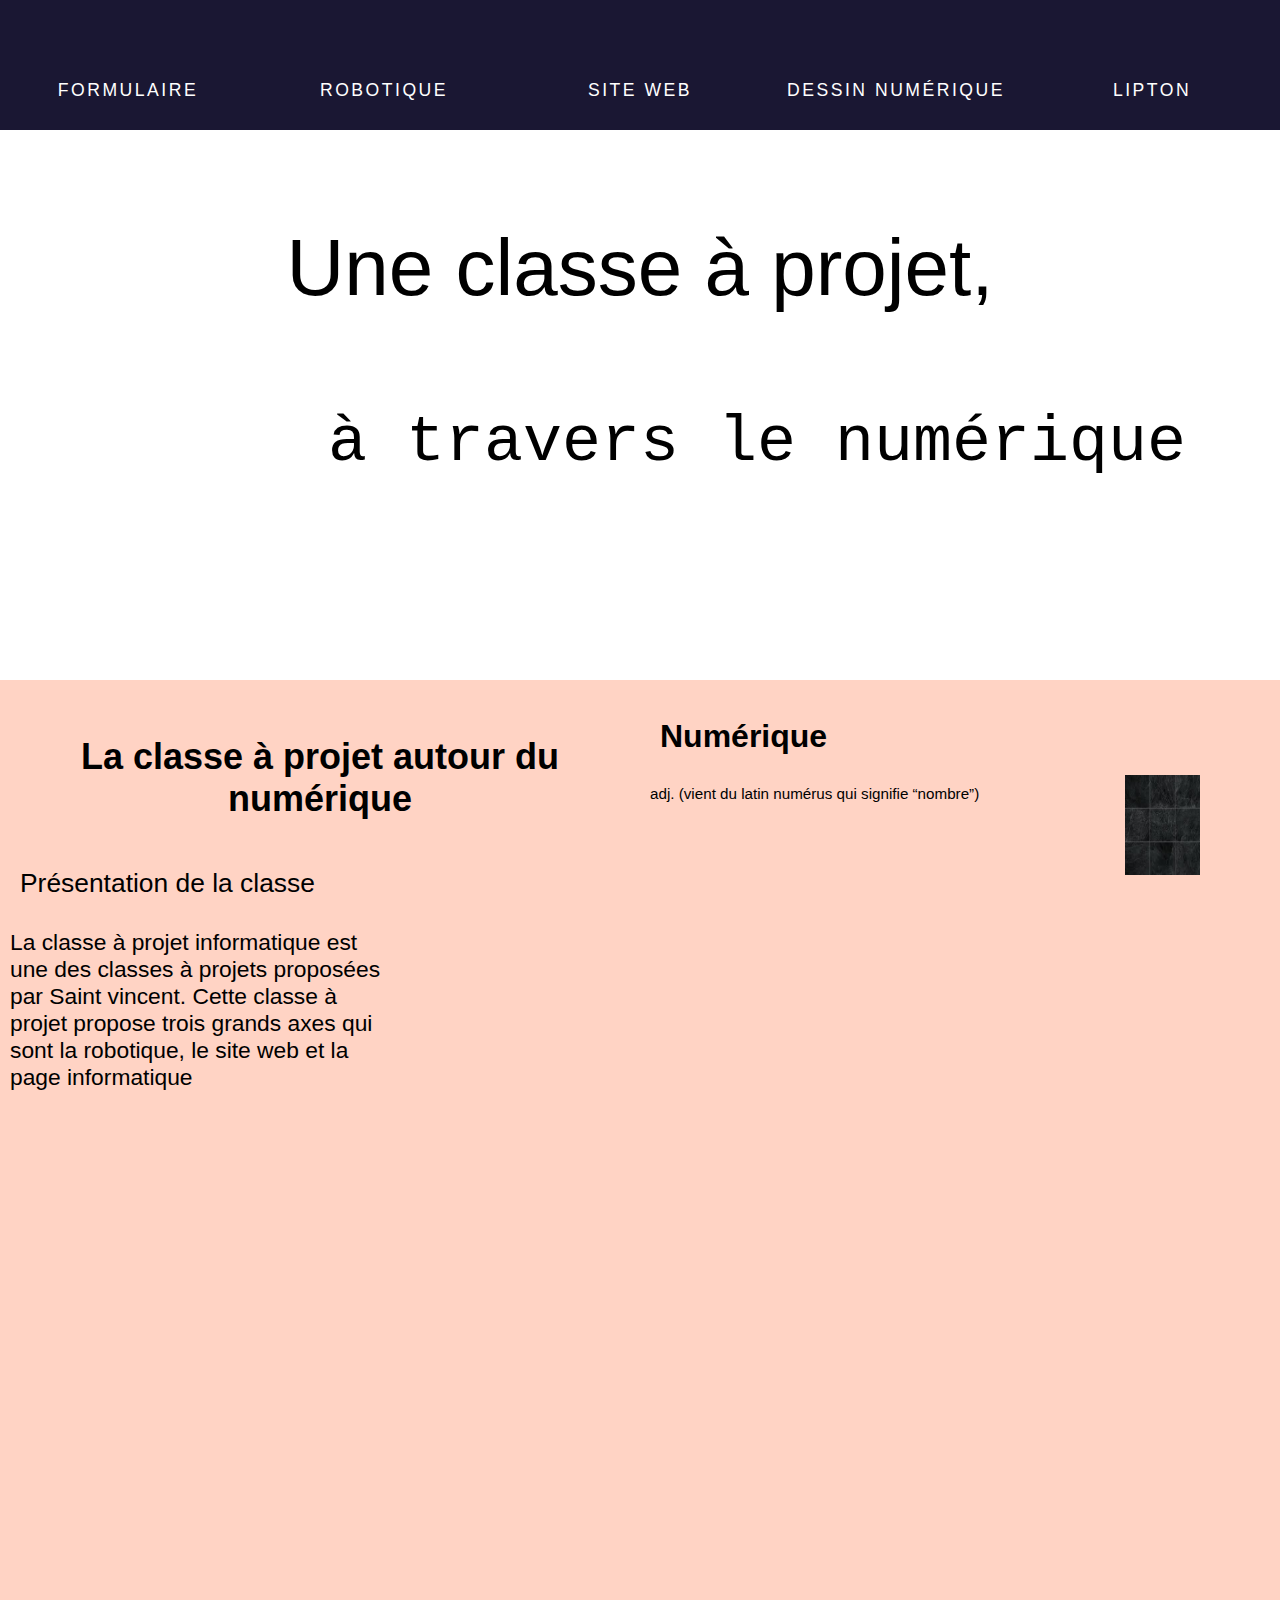
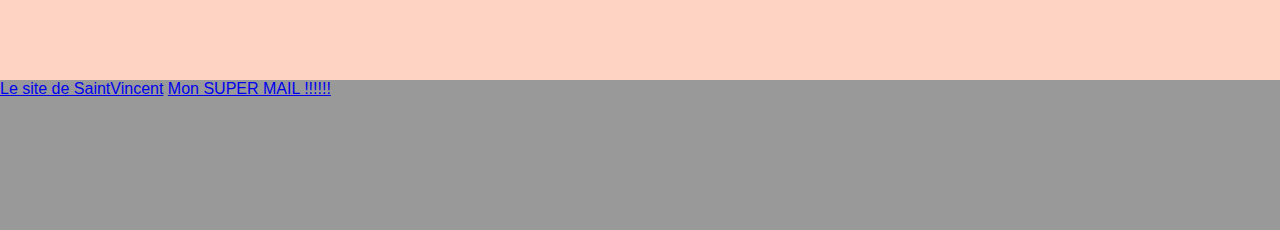
<file: index.html>
<!DOCTYPE html>
<html>
	<head>
		<meta charset="utf-8" />
		<title>Titre</title>
		<link rel="stylesheet" type="text/css" href="./styles/style.css">
						<script language="javascript">
					function plus()
					{code_html = '<a href="'+liens[chiffre]+'" target="_blank"><img border="0" src="'+pictures[chiffre]+'" height="100px" width="75px" ></a>';
					document.getElementById("zone_bannieres").innerHTML = code_html;
						if(chiffre == longueur)
							{ chiffre = 0; }
							else
							{ chiffre++; }
					changement = 1;
					//durée d'affichage d'une bannière en secondes
					window.setTimeout("plus()", (changement*2000));}
					/* http://www.espacejavascript.com */
					pictures = new Array()
					pictures[0] = './images/carrelage_1.jfif';
					pictures[1] = './images/carrelage_2.jfif';
					pictures[2] = './images/carrelage_3.jfif';
					longueur = pictures.length-1;

					liens = new Array()
					liens[0] = 'lien_image1.html';
					liens[1] = 'lien_image2.html';
					liens[2] = 'lien_image3.html';
					chiffre = 0;
					</script>	
	</head>
		<link rel='stylesheet' href='http://www.cnap.graphismeenfrance.fr/faune/styles/faune-fontes.css'>
		<body onload="plus()">
			<header>
			</header>
			<div class="boutons">
					<a href="./formulaire.html" class="lien1" >Formulaire</a>
					<a href="./page_robotique.html" class="lien1" >Robotique</a>
					<a href="./page_web_page.html" class="lien1" >Site Web</a>
					<a href="./dessin_numerique_page.html" class="lien1" >Dessin Numérique</a>
					<a href="./formulaire.html" class="lien1" >Lipton</a>
			</div>
			
			 <nav>
			 <br>
				<p> Une classe à projet, </p>
				<br>
				<pre>      à travers le numérique</pre>
			</nav>

			<section>
				<center>
				<br>
				<br>
				<h1 class="titre"> La classe à projet autour du numérique</h1>
				<br>
				<p class="m-paragraphe"> Présentation de la classe </p>
				<p class="paragraphe"> La classe à projet informatique est une des classes à projets proposées par Saint vincent. Cette classe à projet propose trois grands axes qui sont la robotique, le site web et la page informatique </p>
			</section>
			<div class="numerique">
				<br>
				<h1 class="titre_def">Numérique</h1>
				<p class="paragraphe">adj. (vient du latin numérus qui signifie “nombre”)</p>
			
					<div id="zone_bannieres" align="center"></div>
			</div>
			
			<footer>
				<a href="https://www.saintvincent-rennes.org">Le site de SaintVincent</a>
				<a href="mailto:maloelouenn.roy@gmail.com">Mon SUPER MAIL !!!!!!</a>
			</footer>
		</body>
</html>
</file>
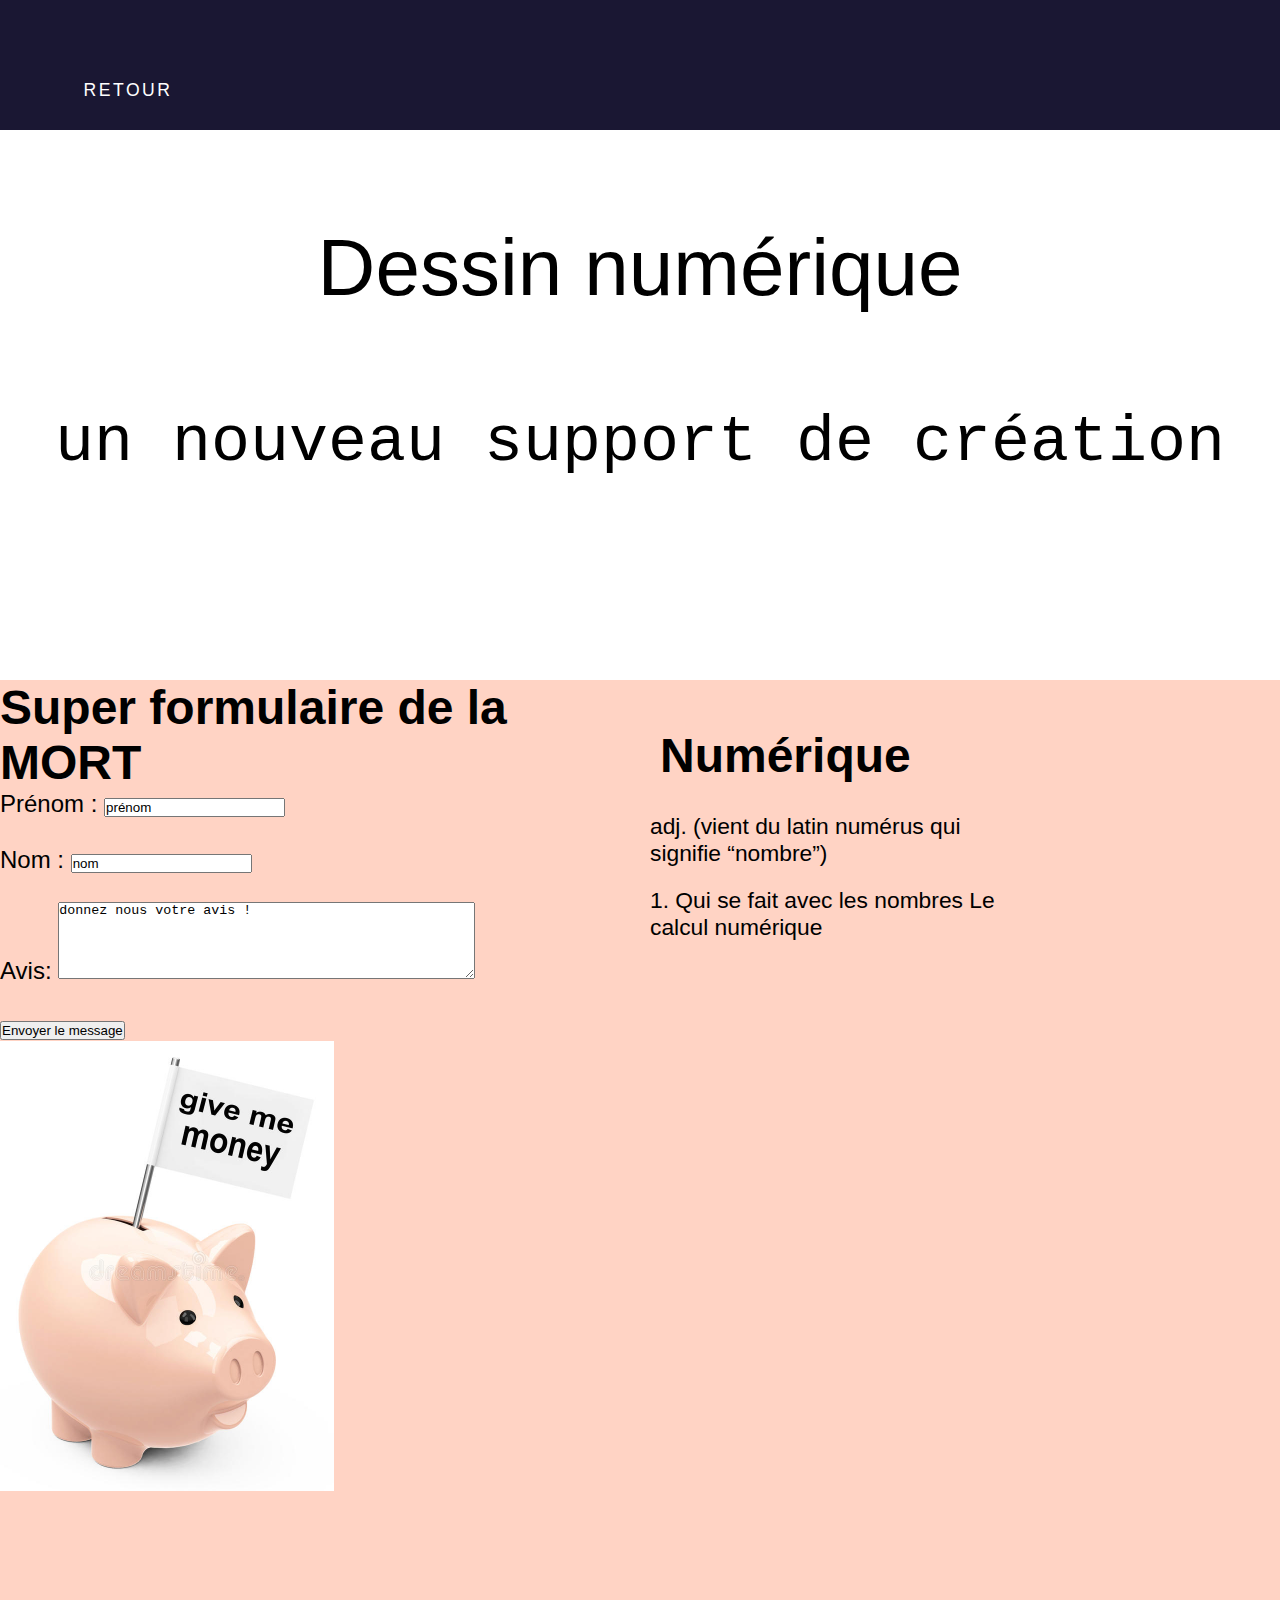
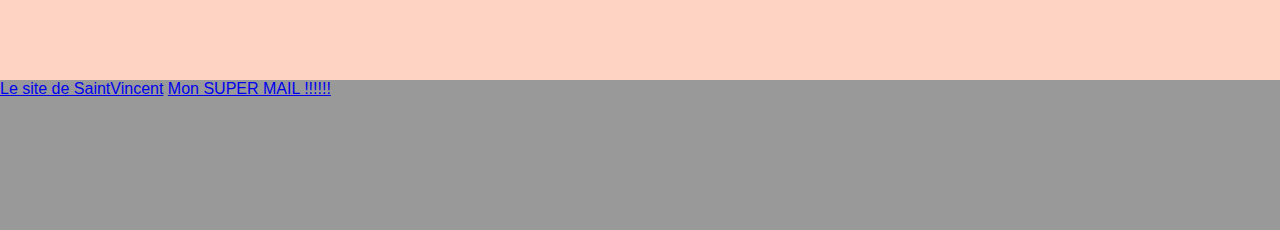
<file: formulaire.html>
<!DOCTYPE html>
<html>
	<head>
		<meta charset="utf-8" />
		<title>Titre</title>
		<link rel="stylesheet" type="text/css" href="./styles/style_formulaire.css">
	</head>
		<link rel='stylesheet' href='http://www.cnap.graphismeenfrance.fr/faune/styles/faune-fontes.css'>
		<body>
			<header>
			</header>
			<div class="boutons">
				<a href="./index.html" class="lien1" >Retour</a>
			</div>
	
			 <nav>
				<br>
				<p>Dessin numérique</p>
				<br>
				<pre>un nouveau support de création</pre>
	
			</nav>

			<section>
				<h1> Super formulaire de la MORT</h1>
				<form action="/my-handling-form-page" method="post">
					    <div>
							<label for="Prénom">Prénom :</label>
							<input type="text" id="prenom" name="user_prenom" value="prénom">
						</div>
						<br>
						<div>
							<label for="Nom">Nom :</label>
							<input type="text" id="nom" name="user_nom" value="nom">
						</div>
						<br>
						<div id="avis">
							<label for="Avis">Avis:</label>
							<textarea id="avis" name="user_avis" rows="5" cols="50" >donnez nous votre avis !</textarea>
						</div>
						<br>
						 <div class="button">
							<button type="submit">Envoyer le message</button>
						</div>
				</form>
				<img src=./images/donnez.jpg height="450" width="334">
			</section>
			<div class="numerique">
				<br>
				<h1 class="titre_def">Numérique</h1>
				<p class="paragraphe">adj. (vient du latin numérus qui signifie “nombre”)</p>
				<br>
				<p class="paragraphe">1. Qui se fait avec les nombres Le calcul numérique </p>


			</div>
						

			<footer>
				<a href="https://www.saintvincent-rennes.org">Le site de SaintVincent</a>
				<a href="mailto:maloelouenn.roy@gmail.com">Mon SUPER MAIL !!!!!!</a>
			</footer>
		</body>
</html>
</file>
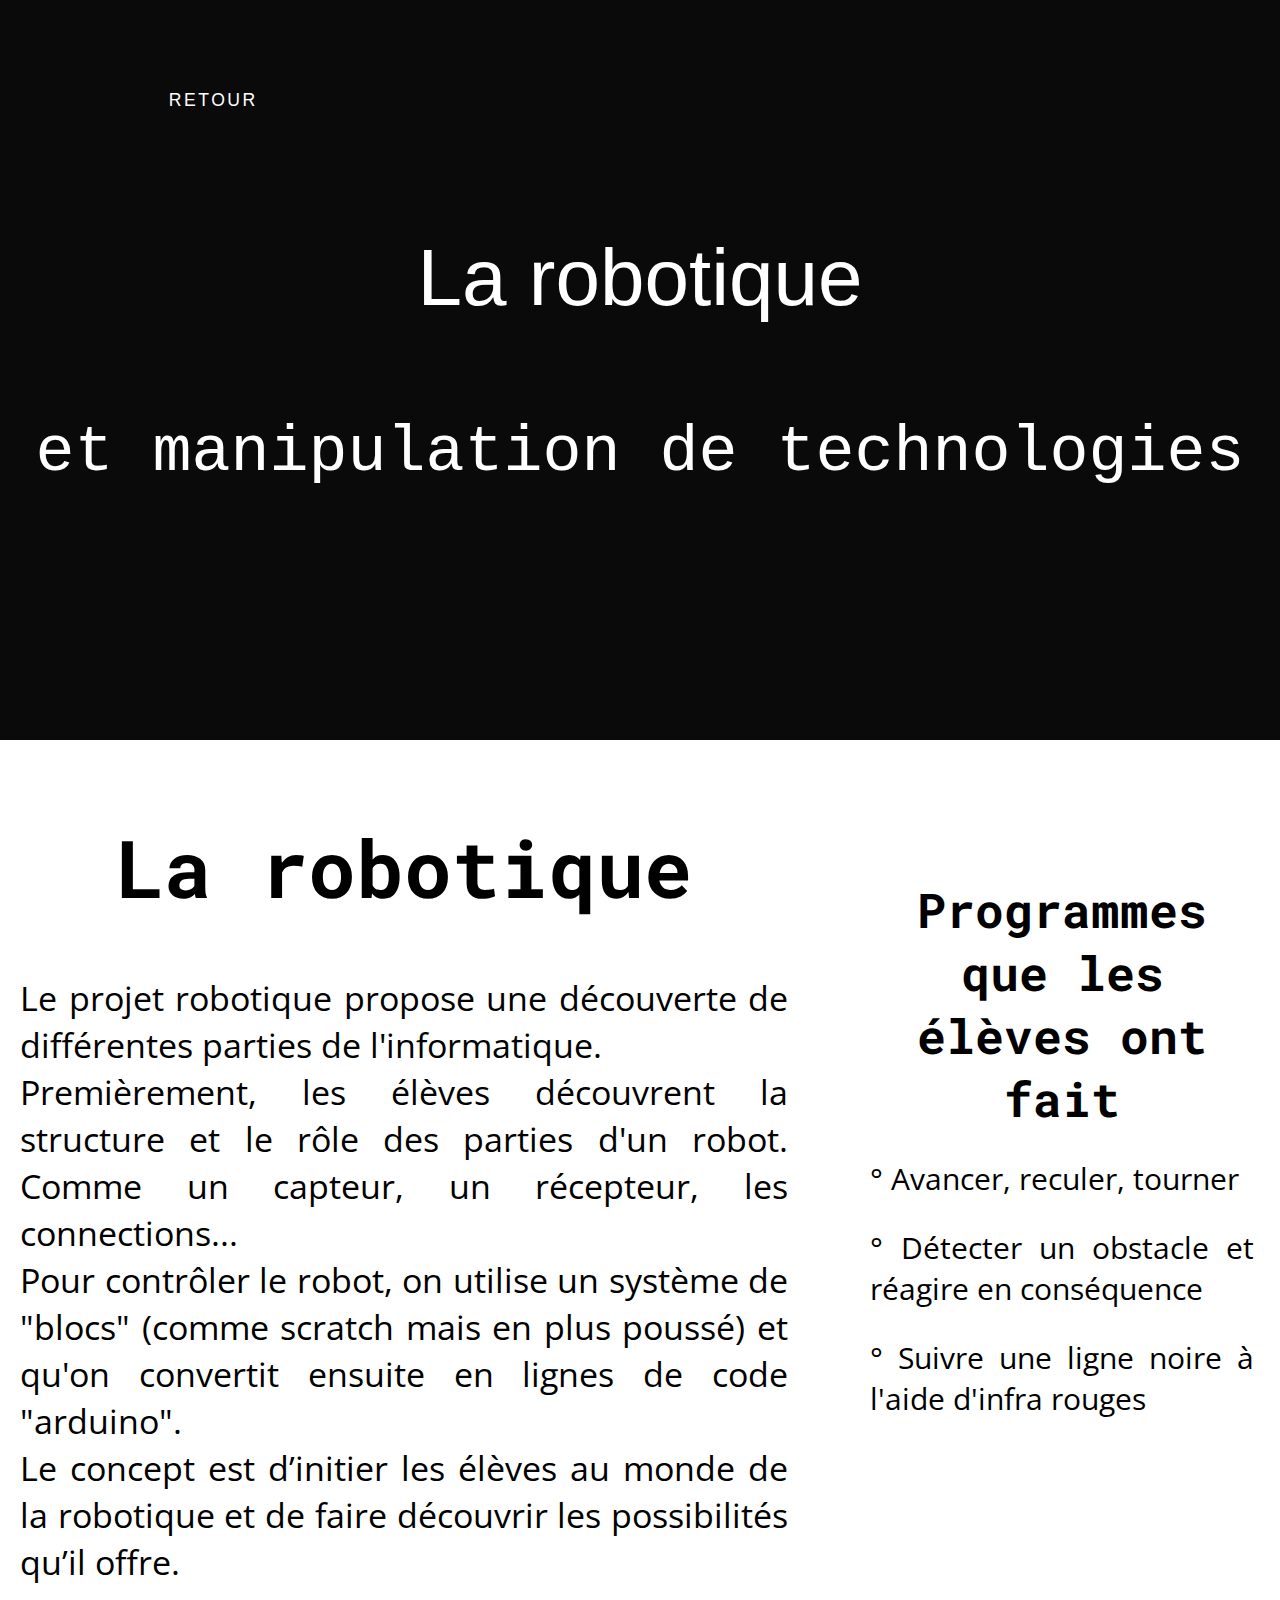
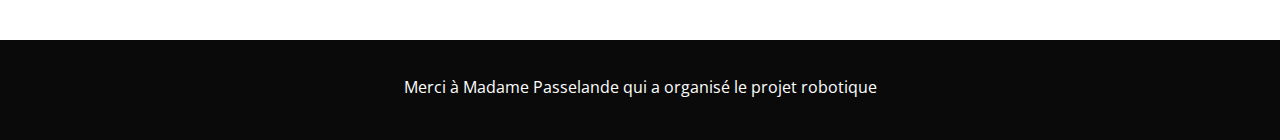
<file: page_robotique.html>
<!DOCTYPE html>
<html>
	<head>
		<meta charset="utf-8" />
		<title>Titre</title>
		<link rel="stylesheet" type="text/css" href="./styles/site_web.css">
		<link rel="preconnect" href="https://fonts.gstatic.com">
		<link href="https://fonts.googleapis.com/css2?family=Open+Sans&display=swap" rel="stylesheet">
		<link rel="preconnect" href="https://fonts.gstatic.com">
		<link href="https://fonts.googleapis.com/css2?family=Roboto+Mono:wght@500&display=swap" rel="stylesheet">
	</head>
		<link rel='stylesheet' href='http://www.cnap.graphismeenfrance.fr/faune/styles/faune-fontes.css'>
		<body>
			<header>
			</header>
			<div class="boutons">
					<a href="./index.html" class="lien1" >Retour</a>
			</div>
			
			 <nav>
			 <br>
				<p>La robotique</p>
				<br>
				<pre>et manipulation de technologies</pre>
			</nav>

			<div class="section2">
				<div class="numerique_partie1">
				<br>
				<br>
				<h1 class="titre"> La robotique</h1>
				<br>
				<br>
					<p class="paragraphe"> Le projet robotique propose une découverte de différentes parties de l'informatique. </p>
					<p class="paragraphe"> Premièrement, les élèves découvrent la structure et le rôle des parties d'un robot. Comme un capteur, un récepteur, les connections...</p>
					<p class="paragraphe"> Pour contrôler le robot, on utilise un système de "blocs" (comme scratch mais en plus poussé) et qu'on convertit ensuite en lignes de code "arduino". </p>
					<p class="paragraphe"> Le concept est d’initier les élèves au monde de la robotique et de faire découvrir les possibilités qu’il offre. </p>
				</div>
				<div class="menu">
					<br>
					<br>
					<br>
					<br>
					<h1 class="titre_menu"> Programmes que les élèves ont fait</h1>
					<br>
					<p class="paragraphe_menu"> ° Avancer, reculer, tourner </p>
					<br>
					<p class="paragraphe_menu"> ° Détecter un obstacle et réagire en conséquence</p>
					<br>
					<p class="paragraphe_menu"> ° Suivre une ligne noire à l'aide d'infra rouges </p>
				</div>
			</div>
			
			<footer>
				<br>
				<br>
				<p class="paragraphe_footer"> Merci à Madame Passelande qui a organisé le projet robotique</p>
			</footer>
		</body>
</html>
</file>
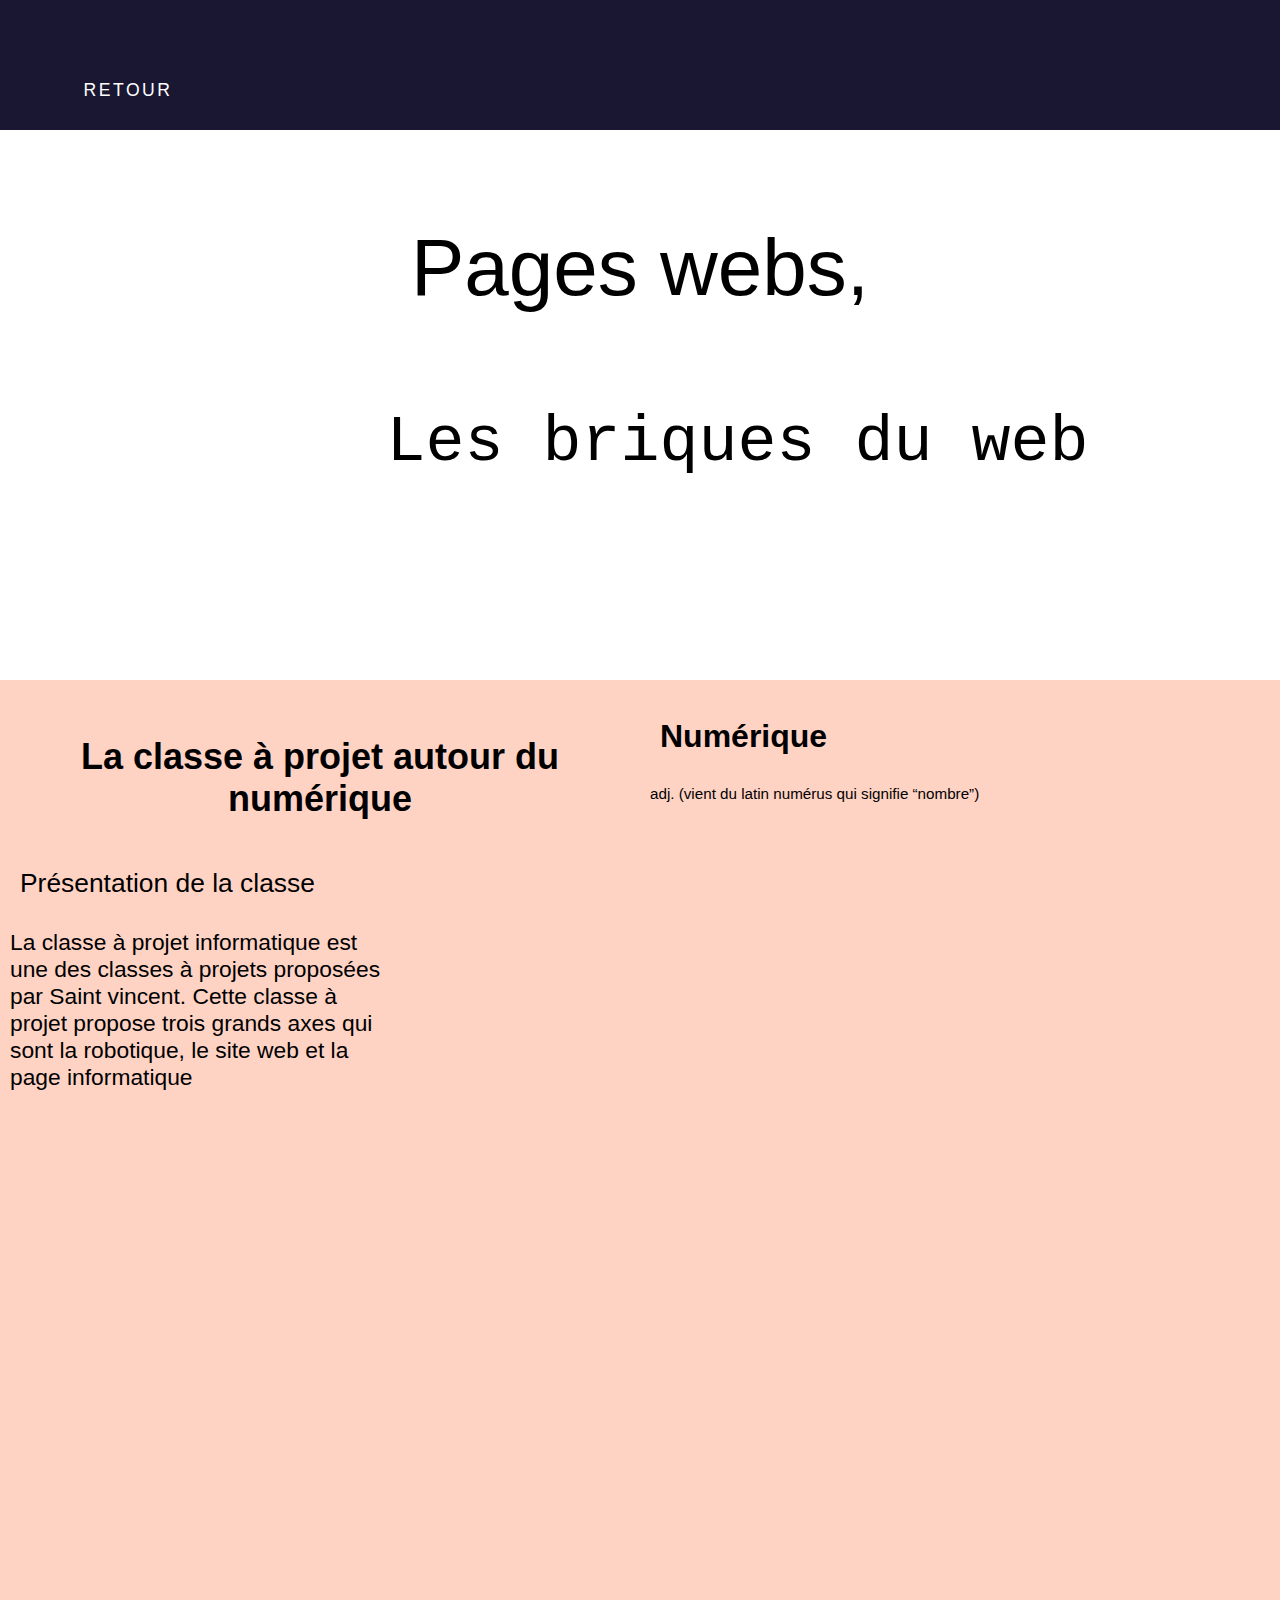
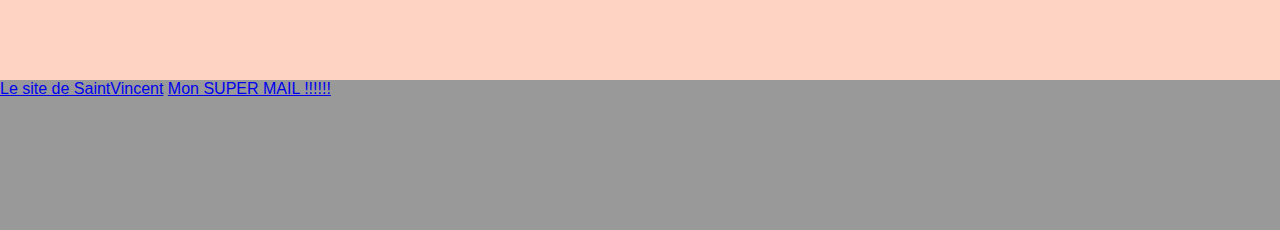
<file: page_web_page.html>
<!DOCTYPE html>
<html>
	<head>
		<meta charset="utf-8" />
		<title>Titre</title>
		<link rel="stylesheet" type="text/css" href="./styles/style.css">
	</head>
		<link rel='stylesheet' href='http://www.cnap.graphismeenfrance.fr/faune/styles/faune-fontes.css'>
		<body>
			<header>
			</header>
			<div class="boutons">
					<a href="./index.html" class="lien1" >Retour</a>
			</div>
			
			 <nav>
			 <br>
				<p> Pages webs, </p>
				<br>
				<pre>     Les briques du web</pre>
			</nav>

			<section>
				<center>
				<br>
				<br>
				<h1 class="titre"> La classe à projet autour du numérique</h1>
				<br>
				<p class="m-paragraphe"> Présentation de la classe </p>
				<p class="paragraphe"> La classe à projet informatique est une des classes à projets proposées par Saint vincent. Cette classe à projet propose trois grands axes qui sont la robotique, le site web et la page informatique </p>
			</section>
			
			<div class="numerique">
				<br>
				<h1 class="titre_def">Numérique</h1>
				<p class="paragraphe">adj. (vient du latin numérus qui signifie “nombre”)</p>

			</div>
			
			<footer>
				<a href="https://www.saintvincent-rennes.org">Le site de SaintVincent</a>
				<a href="mailto:maloelouenn.roy@gmail.com">Mon SUPER MAIL !!!!!!</a>
			</footer>
		</body>
</html>
</file>
<file: styles/style.css>
html{
	font-family: Arial, serif;
}

*{
	margin:0;
	padding:0;
}


header{
	float:top;
	width:100%;
	height:50px;
	background-color:#1a1733;
}

.boutons{
	float:left;
	width:100%;
	height:80px;
	background-color:#1a1733;
	display: flex;
	flex-direction: row;
	align-items: flex-end;
}

section{
	text-align:left;
	font-size:x-large;
	float:left;
	width:50%;
	height:1000px;
	background-color:#ffd3c4;
	font-family:Faune, Arial;
}

.numerique{
	float:left;
	width:50%;
	height:1000px;
	background-color:#ffd3c4;
	text-align:left;
	font-family:Faune, Arial;
}

.titre_def{
	font-size:200%;
	text-align:left;
	margin:20px;
}


footer{
	float:left;
	width:100%;
	height:150px;
	background-color:#999999;
}

nav{
	text-align:center;
	font-size:500%;
	float:left;
	float:bottom;
	width:100%;
	height:550px;
	background-color:#ffffff;
}


.titre{
	text-align:center;
	font-size:150%;
	font-weight: bold;
}

.paragraphe{
	width:60%;
	float:left;
	margin:10px;
	text-align:left;
	font-size:95%;
}

.m-paragraphe{
	margin:20px;
	text-align:left;
	font-size:110%;
}

.lien1 {
	background-color:#1a1733;
	height:80px;
	width:20%;
	font-size:110%;
	float:left;
	left:0px;
	bottom:0px;
	text-decoration: none;
	text-transform: uppercase;
	letter-spacing: 2.5px;
	transition: .5s all;
	overflow: hidden;
	display: flex;
	justify-content: center;
	align-items: center;
	color:white;
}


.lien1:visited {
	text-decoration: none;
	text-align: center;	
	color:#ffffff;
}

.lien1:hover {
	text-decoration: none;
	color:red; /*ce truc marche !*/
}
</file>
<file: styles/style_formulaire.css>
html{
	font-family: Arial, serif;
}

*{
	margin:0;
	padding:0;
}


header{
	float:top;
	width:100%;
	height:50px;
	background-color:#1a1733;
}

.boutons{
	float:left;
	width:100%;
	height:80px;
	background-color:#1a1733;
	display: flex;
	flex-direction: row;
	align-items: flex-end;
}

section{
	text-align:left;
	font-size:x-large;
	float:left;
	width:50%;
	height:1000px;
	background-color:#ffd3c4;
	font-family:Faune, Arial;
}

.numerique{
	float:left;
	width:50%;
	height:1000px;
	background-color:#ffd3c4;
	text-align:left;
	font-family:Faune, Arial;
	font-size:150%;
}

.titre_def{
	font-size:200%;
	text-align:left;
	margin:20px;
}


footer{
	float:left;
	width:100%;
	height:150px;
	background-color:#999999;
}

nav{
	text-align:center;
	font-size:500%;
	float:left;
	float:bottom;
	width:100%;
	height:550px;
	background-color:#ffffff;
}


.titre{
	text-align:center;
	font-size:150%;
	font-weight: bold;
}

.paragraphe{
	width:60%;
	float:left;
	margin:10px;
	text-align:left;
	font-size:95%;
}

.m-paragraphe{
	margin:20px;
	text-align:left;
	font-size:110%;
}

.lien1 {
	background-color:#1a1733;
	height:80px;
	width:20%;
	font-size:110%;
	float:left;
	left:0px;
	bottom:0px;
	text-decoration: none;
	text-transform: uppercase;
	letter-spacing: 2.5px;
	transition: .5s all;
	overflow: hidden;
	display: flex;
	justify-content: center;
	align-items: center;
	color:white;
}


.lien1:visited {
	text-decoration: none;
	text-align: center;	
	color:#ffffff;
}

.lien1:hover {
	text-decoration: none;
	color:red; /*ce truc marche !*/
}
</file>
<file: styles/site_web.css>
html{
	font-family: Arial, serif;
}

*{
	margin:0;
	padding:0;
}


header{
	float:top;
	width:100%;
	height:60px;
	background-color:#0A0A0A;
}

.boutons{
	float:left;
	width:100%;
	height:80px;
	background-color:#0A0A0A;
	display: flex;
	flex-direction: row;
	align-items: flex-end;
}

.menu{
	float:right;
	width:30%;
	background-color:#ffffff;
	text-align:center;
	color:##0A0A0A;
}


section{
	font-size:x-large;
	float:left;
	width:100%;
	height:1000px;
	background-color:#ffffff;
	text-align:center;
}

.section2{
	font-size:x-large;
	float:left;
	width:100%;
	height:900px;
	background-color:#ffffff;
	text-align:center;
}

.section3{
	font-size:x-large;
	float:left;
	width:100%;
	height:1100px;
	background-color:#ffffff;
	text-align:center;
}

.section4{
	font-size:x-large;
	float:left;
	width:100%;
	height:3300px;
	background-color:#ffffff;
	text-align:center;
}

.numerique_partie1{
	width:60%;
	float:left;
	font-size:95%;
	padding:20px;
}

	

.titre_def{
	font-size:200%;
	text-align:left;
	margin:20px;
}

.dessin_footer{
	float:left;
	width:60%;
	height:500px;
	background-color:#0A0A0A;
	text-align:center;
}



footer{
	float:left;
	width:100%;
	height:100px;
	background-color:#0A0A0A;
	text-align:center
}

nav{
	text-align:center;
	font-size:500%;
	float:left;
	float:bottom;
	width:100%;
	height:600px;
	background-color:#0A0A0A;
	color:#ffffff;
}

.menu{
	padding:2%;
}

.marge_projet{
	float:left;
	width:20%;
	height:500px;
	background-color:#0A0A0A;
}

.marge_projet2{
	float:left;
	width:20%;
	height:700px;
	background-color:#0A0A0A;
}

.projets{
	float:left;
	width:60%;
	height:700px;
	background-color:#0A0A0A;
	text-align:center;
	align-items:center;
}

.projets2{
	float:left;
	width:60%;
	height:500px;
	background-color:#0A0A0A;
	text-align:justify;
}

.projets3{
	float:left;
	width:60%;
	height:300px;
	background-color:#0A0A0A;
	text-align:justify;
}

.marge_projet3{
	float:left;
	width:20%;
	height:300px;
	background-color:#0A0A0A;
}




.titre_projets{
	color:#ffffff;
	text-align:center;
	font-size:350%;
	font-family:"roboto mono";
	font-size:350%;
}


.titre{
	text-align:center;
	font-size:350%;
	vertical-align:middle;
	font-family:"roboto mono";
}

.titre_menu{
	text-align:center;
	font-size:200%;
	font-weight: bold;
	vertical-align:middle;
	font-family:"roboto mono";
}

.titre_projet{
	text-align:center;
	font-size:250%;
	font-weight:bold;
	font-family:"roboto mono";
	color:#ffffff;
}

.paragraphe{
	font-size:150%;
	text-align:justify;
	font-family:"Open Sans";
}

.paragraphe_menu{
	font-size:125%;
	text-align:justify;
	font-family:"Open Sans";
}

.paragraphe_projets{
	font-size:150%;
	font-family:"Open Sans";
	color:#ffffff;
}

.m-paragraphe{
	margin:20px;
	text-align:left;
	font-size:110%;
}

.paragraphe_footer{
	color:#ffffff;
	font-family:"Open Sans";
}

.bouton_dessin{
	margin:0 auto;
}


.lien1 {
	background-color:#0A0A0A;
	height:80px;
	width:33.33%;
	font-size:110%;
	float:left;
	left:0px;
	bottom:0px;
	text-decoration: none;
	text-transform: uppercase;
	letter-spacing: 2.5px;
	transition: .5s all;
	overflow: hidden;
	display: flex;
	justify-content: center;
	align-items: center;
	color:white;
}

.lien2{
	text-decoration:none;
	color:#595959;
	font-weight:bold;
	transition: .5 all;
	
}

.lien2:hover{
	text-decoration:none;
	color:white;
}

.lien3{
	font-size:150%;
	text-decoration:none;
	color:#ffffff;
	font-weight:bold;
	transition: .5 all;	
}

.lien3:hover {
	text-decoration: none;
	color:#595959;
}


.lien1:visited {
	text-decoration: none;
	text-align: center;	
	color:#ffffff;
}

.lien1:hover {
	text-decoration: none;
	color:red; /*ce truc marche !*/
}
</file>
